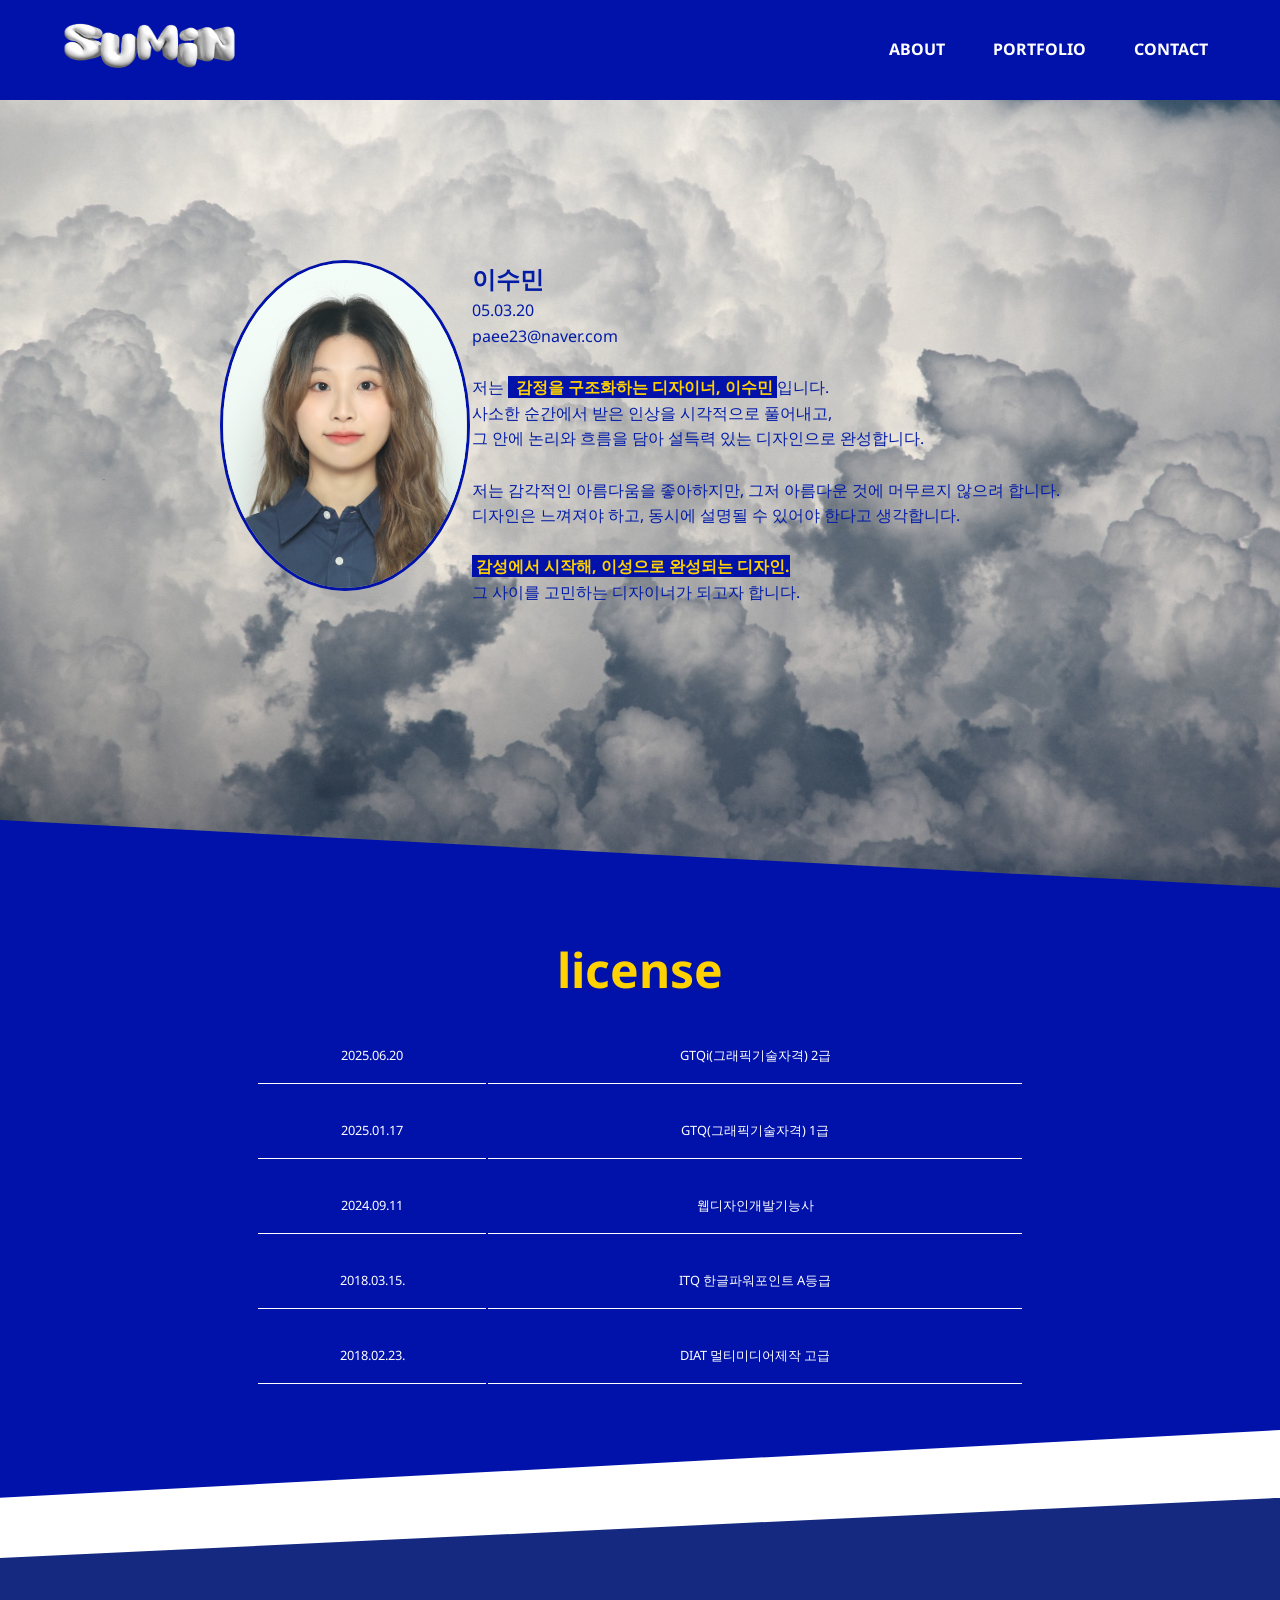
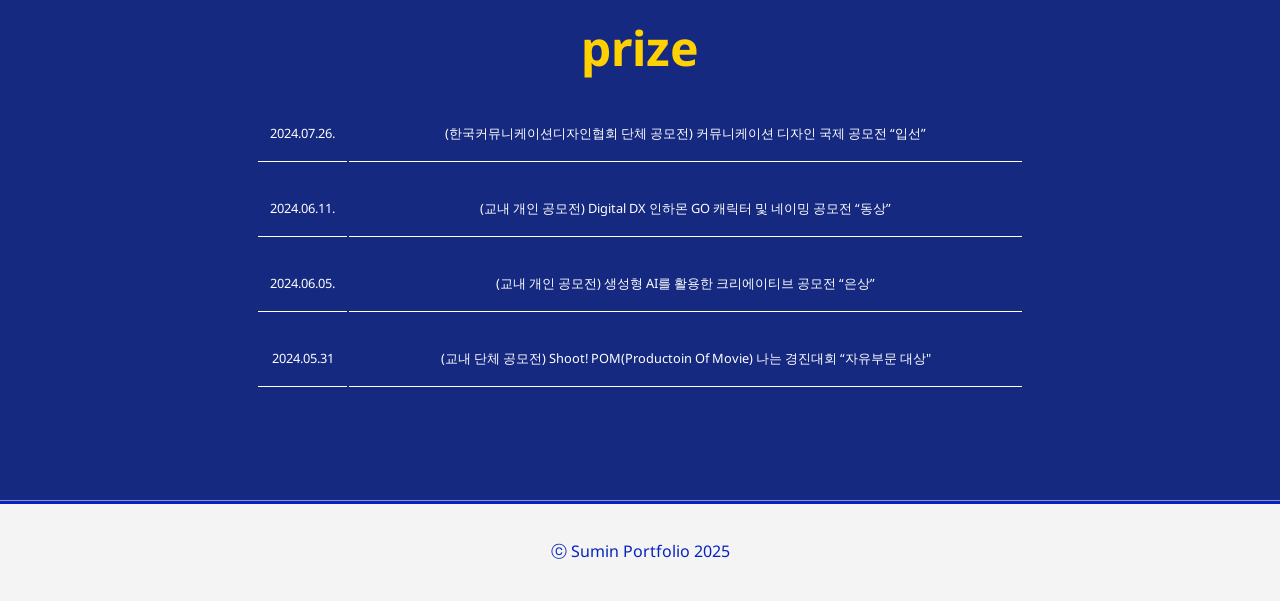
<file: about.html>
<!DOCTYPE html>
<html lang="en">
<head>
    <meta charset="UTF-8">
    <meta name="viewport" content="width=device-width, initial-scale=1.0">
    <title>Sumin Portfolio</title>
    <link href="css/about.css" rel="stylesheet">
    <link rel="preconnect" href="https://fonts.googleapis.com">
    <link rel="preconnect" href="https://fonts.gstatic.com" crossorigin>
    <link href="https://fonts.googleapis.com/css2?family=Allura&family=Carattere&family=Dynalight&family=Fascinate&family=Playfair+Display:ital,wght@0,400..900;1,400..900&display=swap" rel="stylesheet">
    <link rel="preconnect" href="https://fonts.googleapis.com">
    <link rel="preconnect" href="https://fonts.gstatic.com" crossorigin>
    <link href="https://fonts.googleapis.com/css2?family=Allura&family=Carattere&family=Dynalight&family=Fascinate&family=Kaushan+Script&family=Playfair+Display:ital,wght@0,400..900;1,400..900&display=swap" rel="stylesheet">
</head>
<body>
    <header class="header">
        <div class="logo">
            <a href="main.html"><img src="img/logo_01.png" alt="로고"></a>
        </div>
        <nav class="navbar">
            <ul class="menu">
                <li class="menu_m"><a href="#">ABOUT</a>
                    <ul class="submenu">
                        <li><a href="#profile">about me</a></li>
                        <li><a href="#license">license</a></li>
                        <li><a href="#prize">prize</a></li>
                    </ul>
                </li>

                <li class="menu_m"><a href="#">PORTFOLIO</a>
                    <ul class="submenu">
                        <li><a href="poster.html">poster</a></li>
                        <li><a href="video.html">video</a></li>
                        <li><a href="project.html">project</a></li>
                    </ul>
                </li>

                <li class="menu_m"><a href="#">CONTACT</a>
                    <ul class="submenu">
                        <li><a href="#">e-mail</a></li>
                        <li><a href="https://blog.naver.com/paee23">blog</a></li>
                    </ul>
                </li>
            </ul>
        </nav>
    </header>

    <div class="bodywrap">
        <section class="profile" id="profile">
            <div class="prf_box">
                <img src="img/profile_img.jpg" alt="프로필이미지">
                <div class="prf_txt">
                    <h1 class="prf_name">이수민</h1>
                    <p class="prf_tt">05.03.20</p>
                    <p class="prf_tt">paee23@naver.com</p><br>
                    <span class="prf_itro">
                        저는 <b>&nbsp; 감정을 구조화하는 디자이너, 이수민 </b>입니다.<br>
                        사소한 순간에서 받은 인상을 시각적으로 풀어내고,<br>
                        그 안에 논리와 흐름을 담아 설득력 있는 디자인으로 완성합니다.<br><br>
                        저는 감각적인 아름다움을 좋아하지만, 그저 아름다운 것에 머무르지 않으려 합니다.<br>
                        디자인은 느껴져야 하고, 동시에 설명될 수 있어야 한다고 생각합니다.<br><br>
                        <b>&nbsp;감성에서 시작해, 이성으로 완성되는 디자인. </b><br>
                        그 사이를 고민하는 디자이너가 되고자 합니다.<br>
                    </span>
                </div>
            </div>
        </section>


        <section id="license">
            <h2 class="license_title">license</h2>
            <div class="license_txt">
                <table aria-checked="license-table" class="license-table">
                    <tr>
                        <td class="license-date">2025.06.20</td>
                        <td class="license-content">GTQi(그래픽기술자격) 2급</td>
                    </tr>
                    
                    <tr>
                        <td class="license-date">2025.01.17</td>
                        <td class="license-content">GTQ(그래픽기술자격) 1급</td>
                    </tr>

                    <tr>
                        <td class="license-date">2024.09.11</td>
                        <td class="license-content">웹디자인개발기능사</td>
                    </tr>

                    <tr>
                        <td class="license-date">2018.03.15.</td>
                        <td class="license-content">ITQ 한글파워포인트 A등급</td>
                    </tr>

                    <tr>
                        <td class="license-date">2018.02.23.</td>
                        <td class="license-content">DIAT 멀티미디어제작 고급</td>
                    </tr>
                    

                </table>
            </div>
        </section>


        <section class="prize" id="prize">
            <h2 class="prize_title">prize</h2>
            <div class="prize_txt">
                <table aria-checked="prize-table" class="prize-table">
                    <tr>
                        <td class="prize-date">2024.07.26.</td>
                        <td class="prize-content">(한국커뮤니케이션디자인협회 단체 공모전) 커뮤니케이션 디자인 국제 공모전 “입선”</td>
                    </tr>

                    <tr>
                        <td class="prize-date"> 2024.06.11.</td>
                        <td class="prize-content"> (교내 개인 공모전) Digital DX 인하몬 GO 캐릭터 및 네이밍 공모전 “동상”</td>
                    </tr>
                    
                    <tr>
                        <td class="prize-date"> 2024.06.05.</td>
                        <td class="prize-content"> (교내 개인 공모전) 생성형 AI를 활용한 크리에이티브 공모전 “은상”</td>
                    </tr>

                    <tr>
                        <td class="prize-date"> 2024.05.31</td>
                        <td class="prize-content"> (교내 단체 공모전) Shoot! POM(Productoin Of Movie) 나는 경진대회 “자유부문 대상"</td>
                    </tr>

                </table>
            </div>
        </section>
    </div>



    
    <footer>
        <p>ⓒ Sumin Portfolio 2025 </p>
    </footer>

</body>
</html>
</file>
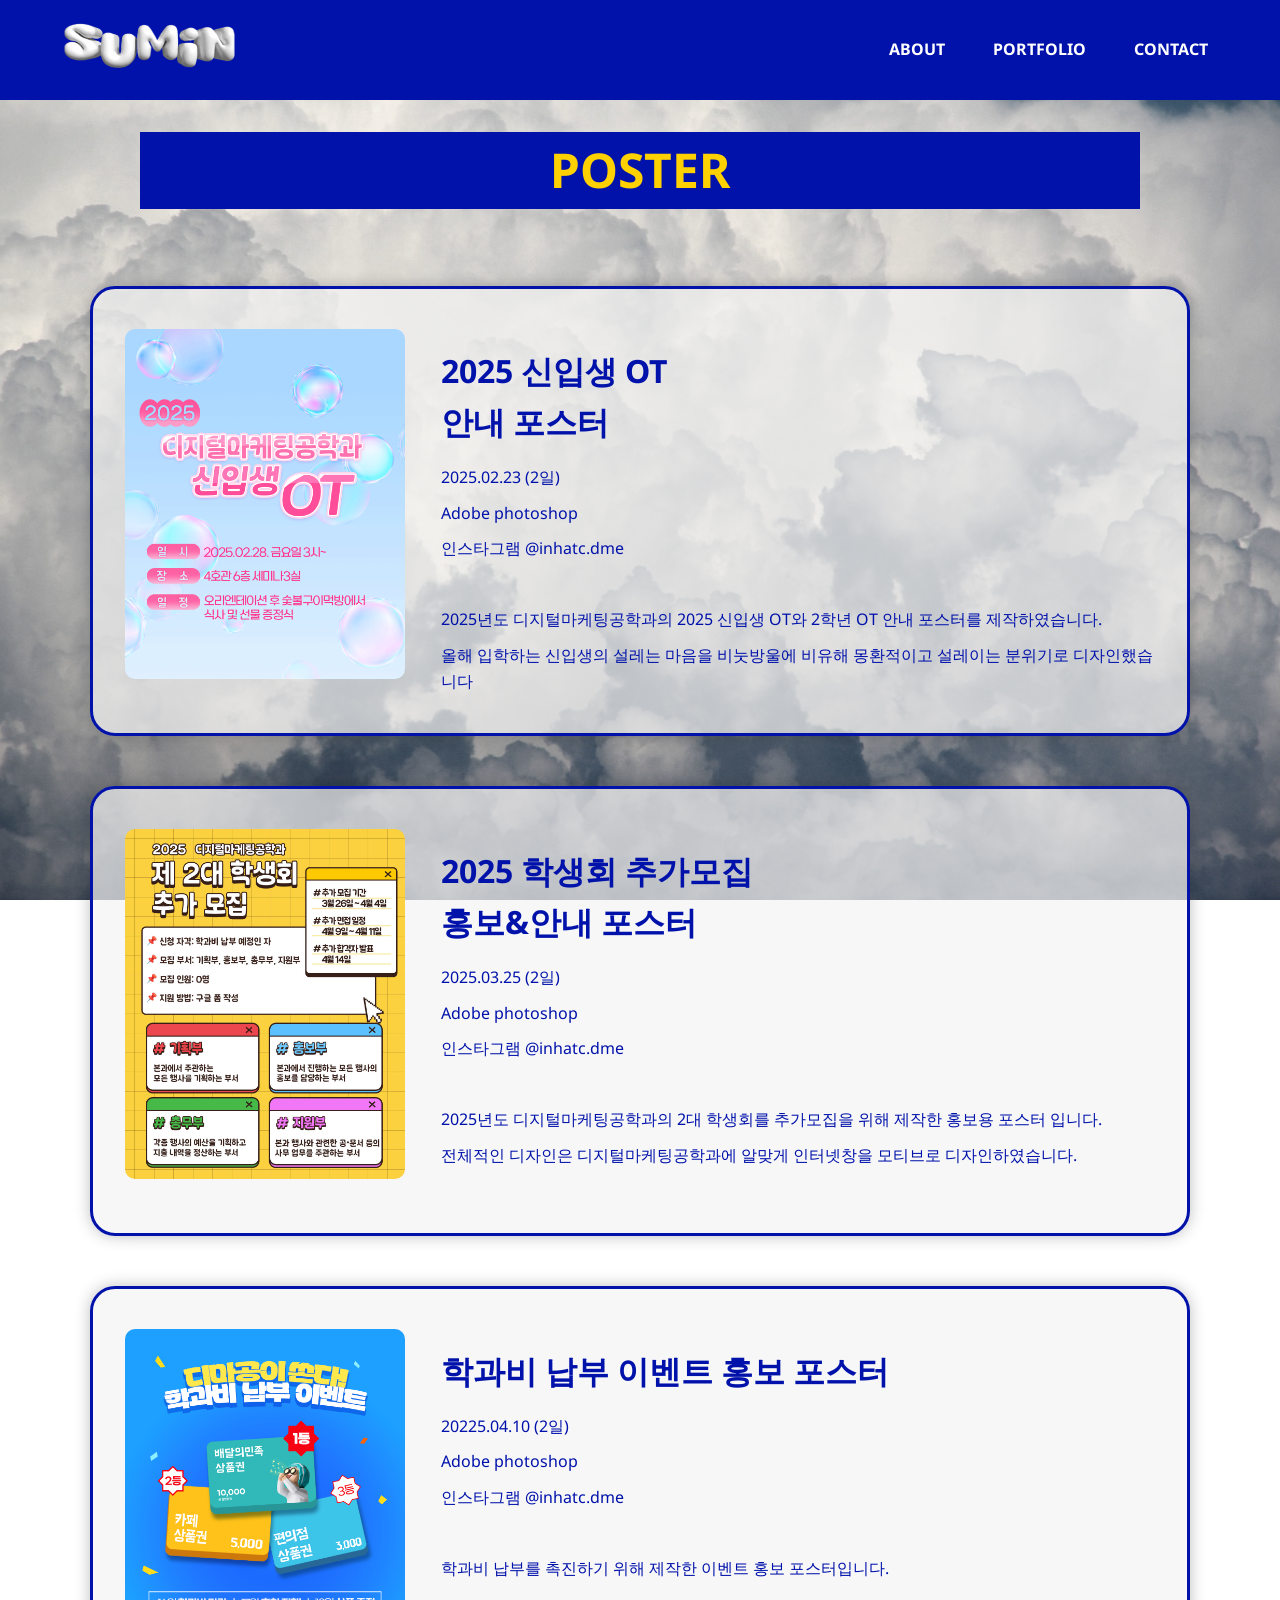
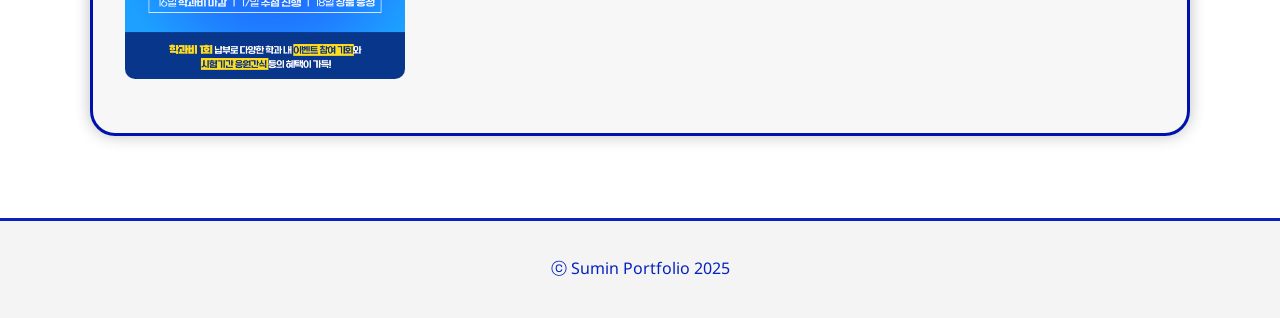
<file: poster.html>
<!DOCTYPE html>
<html lang="ko">
<head>
    <meta charset="UTF-8">
    <meta name="viewport" content="width=device-width, initial-scale=1.0">
    <title>Sumin Portfolio</title>
    <link href="css/poster.css" rel="stylesheet">
    <script src="js/poster.js" defer></script>
    <link rel="preconnect" href="https://fonts.googleapis.com">
    <link rel="preconnect" href="https://fonts.gstatic.com" crossorigin>
    <link href="https://fonts.googleapis.com/css2?family=Allura&family=Carattere&family=Dynalight&family=Fascinate&family=Kaushan+Script&family=Playfair+Display:ital,wght@0,400..900;1,400..900&display=swap" rel="stylesheet">
</head>
<body>
    <header class="header">
        <div class="logo">
            <a href="main.html"><img src="img/logo_01.png" alt="로고"></a>
        </div>
        <nav class="navbar">
            <ul class="menu">
                <li class="menu_m"><a href="about.html">ABOUT</a>
                    <ul class="submenu">
                        <li><a href="about.html">about me</a></li>
                        <li><a href="about.html">license</a></li>
                        <li><a href="about.html">prize</a></li>
                    </ul>
                </li>
                <li class="menu_m"><a href="#">PORTFOLIO</a>
                    <ul class="submenu">
                        <li><a href="poster.html">poster</a></li>
                        <li><a href="video.html">video</a></li>
                        <li><a href="project.html">project</a></li>
                    </ul>
                </li>
                <li class="menu_m"><a href="#">CONTACT</a>
                    <ul class="submenu">
                        <li><a href="#">e-mail</a></li>
                        <li><a href="https://blog.naver.com/paee23">blog</a></li>
                    </ul>
                </li>
            </ul>
        </nav>
    </header>

    <div class="bodywrap">

        <div id="modal" class="modal">
            <img id="modalImg" class="modal-content" />
        </div>

        <section class="design">
            <h2 class="design_title">POSTER</h2><br><br><br>
            <div class="poster_box">
                <div class="poster_main">
                <img class="poster_img" src="img/2025_1st_ot.png">
                <div class="poster_txt">
                    <h4>2025 신입생 OT <br>안내 포스터</h4>
                    <p>2025.02.23 (2일) </p>
                    <p>Adobe photoshop</p>
                    <p>인스타그램 @inhatc.dme</p><br>
                    <span>2025년도 디지털마케팅공학과의 2025 신입생 OT와 2학년 OT 안내 포스터를 제작하였습니다.</span>
                    <span>올해 입학하는 신입생의 설레는 마음을 비눗방울에 비유해 몽환적이고 설레이는 분위기로 디자인했습니다</span>
                </div>
                </div>

                    <div class="poster_hidden">
                    <img src="img/2025_1st_ot.png" alt="추가 이미지1">
                    <img src="img/2025_1st_ot2.png" alt="추가 이미지1">
                    <img src="img/2025_2ed_ot.jpg" alt="추가 이미지1">
                </div>
            </div>   

            <div class="poster_box">
                <div class="poster_main">
                    <img class="poster_img" src="img/2025_mozip.jpg">
                    <div class="poster_txt">
                        <h4>2025 학생회 추가모집<br>홍보&안내 포스터</h4>
                        <p>2025.03.25 (2일) </p>
                        <p> Adobe photoshop</p>
                        <p>인스타그램 @inhatc.dme</p><br>
                        <span>2025년도 디지털마케팅공학과의 2대 학생회를 추가모집을 위해 제작한 홍보용 포스터 입니다.</span>
                        <span>전체적인 디자인은 디지털마케팅공학과에 알맞게 인터넷창을 모티브로 디자인하였습니다.</span>
                    </div>
                </div>

                <div class="poster_hidden">
                    <img src="img/2025_mozip1.jpg" alt="추가 이미지1">
                    <img src="img/2025_mozip2.jpg" alt="추가 이미지2">
                    <img src="img/2025_mozip3.jpg" alt="추가 이미지3">
                    <img src="img/2025_mozip4.jpg" alt="추가 이미지4">
                </div>
            </div>

            <div class="poster_box">
                <div class="poster_main">
                <img class="poster_img" src="img/학과비납부이벤트.png">
                <div class="poster_txt">
                    <h4>학과비 납부 이벤트 홍보 포스터</h4>
                    <p>20225.04.10 (2일)</p>
                    <p> Adobe photoshop</p>
                    <p>인스타그램 @inhatc.dme</p><br>
                    <span>학과비 납부를 촉진하기 위해 제작한 이벤트 홍보 포스터입니다.</span>
                </div>
                </div>
            </div>
        </section>
    </div>

    

    <footer>
        <p>ⓒ Sumin Portfolio 2025 </p>
    </footer>
</body>
</html>
</file>
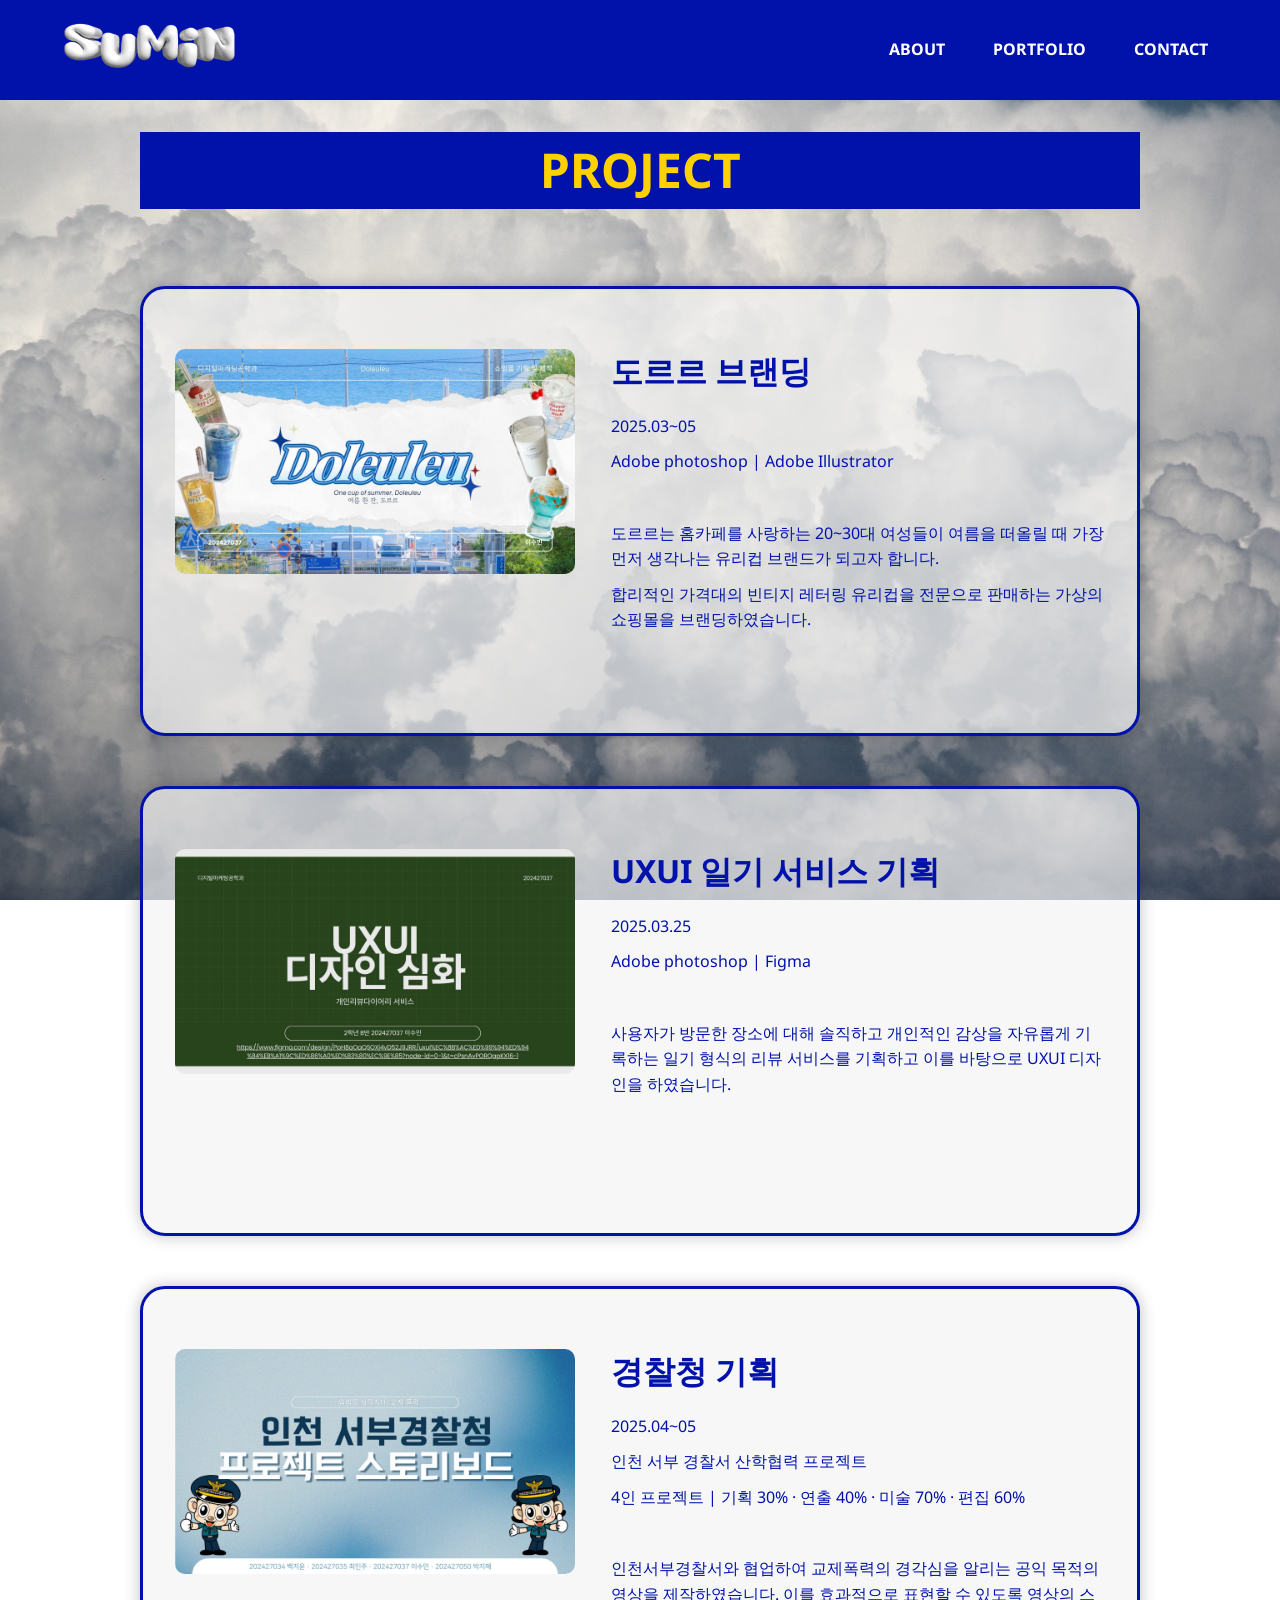
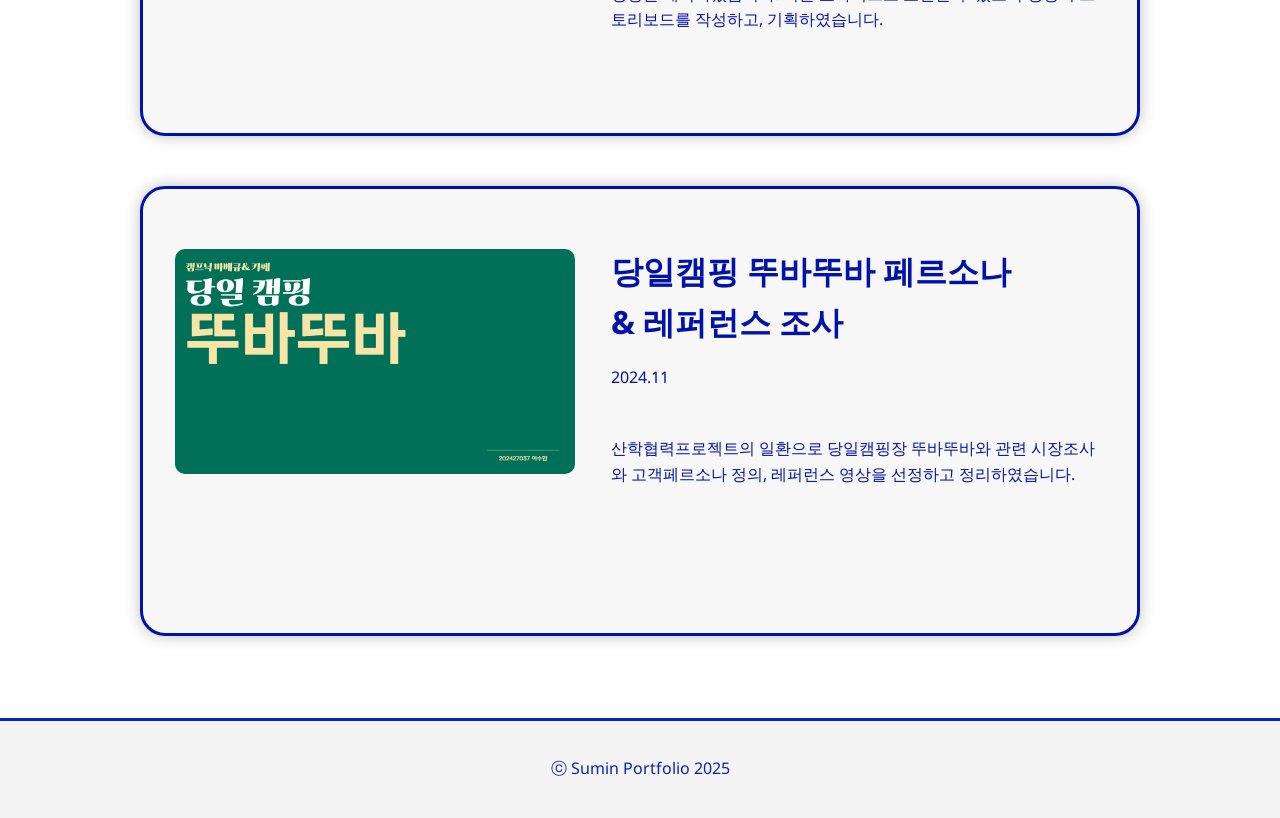
<file: project.html>
<!DOCTYPE html>
<html lang="ko">
<head>
    <meta charset="UTF-8">
    <meta name="viewport" content="width=device-width, initial-scale=1.0">
    <title>Sumin Portfolio</title>
    <link href="css/project.css" rel="stylesheet">
    <script src="js/poster.js" defer></script>
    <link rel="preconnect" href="https://fonts.googleapis.com">
    <link rel="preconnect" href="https://fonts.gstatic.com" crossorigin>
    <link href="https://fonts.googleapis.com/css2?family=Allura&family=Carattere&family=Dynalight&family=Fascinate&family=Kaushan+Script&family=Playfair+Display:ital,wght@0,400..900;1,400..900&display=swap" rel="stylesheet">
</head>
<body>
    <header class="header">
        <div class="logo">
            <a href="main.html"><img src="img/logo_01.png" alt="로고"></a>
        </div>
        <nav class="navbar">
            <ul class="menu">
                <li class="menu_m"><a href="about.html">ABOUT</a>
                    <ul class="submenu">
                        <li><a href="about.html">about me</a></li>
                        <li><a href="about.html">license</a></li>
                        <li><a href="about.html">prize</a></li>
                    </ul>
                </li>
                <li class="menu_m"><a href="#">PORTFOLIO</a>
                    <ul class="submenu">
                        <li><a href="poster.html">poster</a></li>
                        <li><a href="video.html">video</a></li>
                        <li><a href="project.html">project</a></li>
                    </ul>
                </li>
                <li class="menu_m"><a href="#">CONTACT</a>
                    <ul class="submenu">
                        <li><a href="#">e-mail</a></li>
                        <li><a href="https://blog.naver.com/paee23">blog</a></li>
                    </ul>
                </li>
            </ul>
        </nav>
    </header>

    <div class="bodywrap">

        <div id="modal" class="modal">
            <img id="modalImg" class="modal-content">
        </div>

        <section class="design">
            <h2 class="design_title">PROJECT</h2><br><br><br>
           

            <div class="poster_box">
                <div class="poster_main">
                    <img class="poster_img" src="202427037_이수민_B반_쇼핑 (1)/1.jpg">
                    <div class="poster_txt">
                        <h4>도르르 브랜딩</h4>
                        <p>2025.03~05</p>
                        <p>Adobe photoshop |  Adobe Illustrator</p><br>
                        <span>도르르는 홈카페를 사랑하는 20~30대 여성들이 여름을 떠올릴 때 가장 먼저 생각나는 유리컵 브랜드가 되고자 합니다.</span>
                        <span>합리적인 가격대의 빈티지 레터링 유리컵을 전문으로 판매하는 가상의 쇼핑몰을 브랜딩하였습니다.</span>
                    </div>
                </div>

                <div class="poster_hidden">
                    <img src="202427037_이수민_B반_쇼핑 (1)/2.jpg" alt="추가 이미지2">
                    <img src="202427037_이수민_B반_쇼핑 (1)/3.jpg" alt="추가 이미지2">
                    <img src="202427037_이수민_B반_쇼핑 (1)/4.jpg" alt="추가 이미지2">
                    <img src="202427037_이수민_B반_쇼핑 (1)/5.jpg" alt="추가 이미지2">
                    <img src="202427037_이수민_B반_쇼핑 (1)/6.jpg" alt="추가 이미지2">
                    <img src="202427037_이수민_B반_쇼핑 (1)/7.jpg" alt="추가 이미지2">
                    <img src="202427037_이수민_B반_쇼핑 (1)/8.jpg" alt="추가 이미지2">
                    <img src="202427037_이수민_B반_쇼핑 (1)/9.jpg" alt="추가 이미지2">
                    <img src="202427037_이수민_B반_쇼핑 (1)/10.jpg" alt="추가 이미지2">
                    <img src="202427037_이수민_B반_쇼핑 (1)/11.jpg" alt="추가 이미지2">
                    <img src="202427037_이수민_B반_쇼핑 (1)/12.jpg" alt="추가 이미지2">
                    <img src="202427037_이수민_B반_쇼핑 (1)/13.jpg" alt="추가 이미지2">

                </div>
            </div>

            <div class="poster_box">
                <div class="poster_main">
                    <img class="poster_img" src="202427037_이수민_B반_UX/Green and White Modern Minimalist Nature Presentation.jpg">
                    <div class="poster_txt">
                        <h4>UXUI 일기 서비스 기획</h4>
                        <p>2025.03.25</p>
                        <p> Adobe photoshop | Figma </p><br>
                        <span>사용자가 방문한 장소에 대해 솔직하고 개인적인 감상을 자유롭게 기록하는 일기 형식의 리뷰 서비스를 기획하고 이를 바탕으로 UXUI 디자인을 하였습니다. </span>
                    </div>
                </div>

                <div class="poster_hidden">
                    <img src="202427037_이수민_B반_UX/Green and White Modern Minimalist Nature Presentation.jpg" alt="추가 이미지2">
                    <img src="202427037_이수민_B반_UX/Green and White Modern Minimalist Nature Presentation (2).jpg" alt="추가 이미지2">
                    <img src="202427037_이수민_B반_UX/Green and White Modern Minimalist Nature Presentation (3).jpg" alt="추가 이미지2">
                    <img src="202427037_이수민_B반_UX/Green and White Modern Minimalist Nature Presentation (4).jpg" alt="추가 이미지2">
                    <img src="202427037_이수민_B반_UX/Green and White Modern Minimalist Nature Presentation (5).jpg" alt="추가 이미지2">
                    <img src="202427037_이수민_B반_UX/Green and White Modern Minimalist Nature Presentation (6).jpg" alt="추가 이미지2">
                    <img src="202427037_이수민_B반_UX/Green and White Modern Minimalist Nature Presentation (7).jpg" alt="추가 이미지2">
                    <img src="202427037_이수민_B반_UX/Green and White Modern Minimalist Nature Presentation (8).jpg" alt="추가 이미지2">
                    <img src="202427037_이수민_B반_UX/Green and White Modern Minimalist Nature Presentation (9).jpg" alt="추가 이미지2">
                    <img src="202427037_이수민_B반_UX/Green and White Modern Minimalist Nature Presentation (10).jpg" alt="추가 이미지2">
                    <img src="202427037_이수민_B반_UX/Green and White Modern Minimalist Nature Presentation (11).jpg" alt="추가 이미지2">
                    <img src="202427037_이수민_B반_UX/Green and White Modern Minimalist Nature Presentation (12).jpg" alt="추가 이미지2">
                    <img src="202427037_이수민_B반_UX/Green and White Modern Minimalist Nature Presentation (13).jpg" alt="추가 이미지2">
                    <img src="202427037_이수민_B반_UX/Green and White Modern Minimalist Nature Presentation (14).jpg" alt="추가 이미지2">
                    
                </div>
            </div>

           <div class="poster_box">
                <div class="poster_main">
                    <img class="poster_img" src="인천 서부경찰청 프로젝트 스토리보드/1.jpg" alt="경찰청섬네일">
                    <div class="poster_txt">
                        <h4>경찰청 기획</h4>
                        <p>2025.04~05</p>
                        <p>인천 서부 경찰서 산학협력 프로젝트</p>
                        <p>4인 프로젝트 | 기획 30% · 연출 40% · 미술 70% · 편집 60%</p><br>
                        <span>인천서부경찰서와 협업하여 교제폭력의 경각심을 알리는 공익 목적의 영상을 제작하였습니다.
                        이를 효과적으로 표현할 수 있도록 영상의 스토리보드를 작성하고, 기획하였습니다. </span>
                    </div>
                </div>

                <div class="poster_hidden">
                    <img src="인천 서부경찰청 프로젝트 스토리보드/1.jpg" alt="추가 이미지2">
                    <img src="인천 서부경찰청 프로젝트 스토리보드/2.jpg" alt="추가 이미지2">
                    <img src="인천 서부경찰청 프로젝트 스토리보드/3.jpg" alt="추가 이미지2">
                    <img src="인천 서부경찰청 프로젝트 스토리보드/4.jpg" alt="추가 이미지2">
                    <img src="인천 서부경찰청 프로젝트 스토리보드/5.jpg" alt="추가 이미지2">
                    <img src="인천 서부경찰청 프로젝트 스토리보드/6.jpg" alt="추가 이미지2">
                    <img src="인천 서부경찰청 프로젝트 스토리보드/7.jpg" alt="추가 이미지2">
                    <img src="인천 서부경찰청 프로젝트 스토리보드/8.jpg" alt="추가 이미지2">
                    <img src="인천 서부경찰청 프로젝트 스토리보드/9.jpg" alt="추가 이미지2">
                    <img src="인천 서부경찰청 프로젝트 스토리보드/10.jpg" alt="추가 이미지2">
                    <img src="인천 서부경찰청 프로젝트 스토리보드/11.jpg" alt="추가 이미지2">
                    <img src="인천 서부경찰청 프로젝트 스토리보드/12.jpg" alt="추가 이미지2">
                    <img src="인천 서부경찰청 프로젝트 스토리보드/13.jpg" alt="추가 이미지2">
                    <img src="인천 서부경찰청 프로젝트 스토리보드/14.jpg" alt="추가 이미지2">
                    <img src="인천 서부경찰청 프로젝트 스토리보드/15.jpg" alt="추가 이미지2">
                    <img src="인천 서부경찰청 프로젝트 스토리보드/16.jpg" alt="추가 이미지2">
                    <img src="인천 서부경찰청 프로젝트 스토리보드/17.jpg" alt="추가 이미지2">
                    <img src="인천 서부경찰청 프로젝트 스토리보드/18.jpg" alt="추가 이미지2">
                    <img src="인천 서부경찰청 프로젝트 스토리보드/19.jpg" alt="추가 이미지2">
                    <img src="인천 서부경찰청 프로젝트 스토리보드/20.jpg" alt="추가 이미지2">
                    <img src="인천 서부경찰청 프로젝트 스토리보드/21.jpg" alt="추가 이미지2">
                    <img src="인천 서부경찰청 프로젝트 스토리보드/22.jpg" alt="추가 이미지2">
                    <img src="인천 서부경찰청 프로젝트 스토리보드/23.jpg" alt="추가 이미지2">
                    <img src="인천 서부경찰청 프로젝트 스토리보드/24.jpg" alt="추가 이미지2">
                    <img src="인천 서부경찰청 프로젝트 스토리보드/25.jpg" alt="추가 이미지2">

                </div>
            </div>

            <div class="poster_box">
                <div class="poster_main">
                    <img class="poster_img" src="뚜바뚜바/202427027_이수민_뚜바뚜바페르소나_-이미지-0.jpg" alt="뚜바뚜바섬네일">
                    <div class="poster_txt">
                        <h4>당일캠핑 뚜바뚜바 페르소나 <br> & 레퍼런스 조사</h4>
                        <p>2024.11</p><br>
                        <span>산학협력프로젝트의 일환으로 당일캠핑장 뚜바뚜바와 관련 시장조사와 고객페르소나 정의, 레퍼런스 영상을 선정하고 정리하였습니다.</span>

                    </div>
                </div>

                <div class="poster_hidden">
                    <img src="뚜바뚜바/202427027_이수민_뚜바뚜바페르소나_-이미지-0.jpg" alt="뚜바뚜바프로젝트">
                    <img src="뚜바뚜바/202427027_이수민_뚜바뚜바페르소나_-이미지-1.jpg" alt="뚜바뚜바프로젝트">
                    <img src="뚜바뚜바/202427027_이수민_뚜바뚜바페르소나_-이미지-2.jpg" alt="뚜바뚜바프로젝트">
                    <img src="뚜바뚜바/202427027_이수민_뚜바뚜바페르소나_-이미지-3.jpg" alt="뚜바뚜바프로젝트">
                    <img src="뚜바뚜바/202427027_이수민_뚜바뚜바페르소나_-이미지-4.jpg" alt="뚜바뚜바프로젝트">
                    <img src="뚜바뚜바/202427027_이수민_뚜바뚜바페르소나_-이미지-5.jpg" alt="뚜바뚜바프로젝트">
                    <img src="뚜바뚜바/202427027_이수민_뚜바뚜바페르소나_-이미지-6.jpg" alt="뚜바뚜바프로젝트">
                    <img src="뚜바뚜바/202427027_이수민_뚜바뚜바페르소나_-이미지-7.jpg" alt="뚜바뚜바프로젝트">
                    <img src="뚜바뚜바/202427027_이수민_뚜바뚜바페르소나_-이미지-8.jpg" alt="뚜바뚜바프로젝트">
                    <img src="뚜바뚜바/202427027_이수민_뚜바뚜바페르소나_-이미지-9.jpg" alt="뚜바뚜바프로젝트">
                    <img src="뚜바뚜바/202427027_이수민_뚜바뚜바페르소나_-이미지-10.jpg" alt="뚜바뚜바프로젝트">
                    <img src="뚜바뚜바/202427027_이수민_뚜바뚜바페르소나_-이미지-11.jpg" alt="뚜바뚜바프로젝트">
                    <img src="뚜바뚜바/202427027_이수민_뚜바뚜바페르소나_-이미지-12.jpg" alt="뚜바뚜바프로젝트">
                    <img src="뚜바뚜바/202427027_이수민_뚜바뚜바페르소나_-이미지-13.jpg" alt="뚜바뚜바프로젝트">
                    <img src="뚜바뚜바/202427027_이수민_뚜바뚜바페르소나_-이미지-14.jpg" alt="뚜바뚜바프로젝트">
                    <img src="뚜바뚜바/202427027_이수민_뚜바뚜바페르소나_-이미지-15.jpg" alt="뚜바뚜바프로젝트">
                    <img src="뚜바뚜바/202427027_이수민_뚜바뚜바페르소나_-이미지-16.jpg" alt="뚜바뚜바프로젝트">
                    <img src="뚜바뚜바/202427027_이수민_뚜바뚜바페르소나_-이미지-17.jpg" alt="뚜바뚜바프로젝트">
                    <img src="뚜바뚜바/202427027_이수민_뚜바뚜바페르소나_-이미지-18.jpg" alt="뚜바뚜바프로젝트">
                    <img src="뚜바뚜바/202427027_이수민_뚜바뚜바페르소나_-이미지-19.jpg" alt="뚜바뚜바프로젝트">
                    <img src="뚜바뚜바/202427027_이수민_뚜바뚜바페르소나_-이미지-20.jpg" alt="뚜바뚜바프로젝트">
                    <img src="뚜바뚜바/202427027_이수민_뚜바뚜바페르소나_-이미지-21.jpg" alt="뚜바뚜바프로젝트">
                    <img src="뚜바뚜바/202427027_이수민_뚜바뚜바페르소나_-이미지-22.jpg" alt="뚜바뚜바프로젝트">

                </div>
            </div>
          
        </section>
    </div>

    

   <footer>
        <p>ⓒ Sumin Portfolio 2025 </p>
    </footer>
</body>
</html>
</file>
<file: css/about.css>
@charset "utf-8";
@import url(https://fonts.googleapis.com/css2?family=Noto+Sans:ital,wght@0,100..900;1,100..900&display=swap);
* {
    margin: 0;
    padding: 0; /* padding: 0 auto; → padding: 0; */
    box-sizing: border-box;
    list-style: none;
    font-family: "Noto Sans", sans-serif;
    text-decoration: none;
}

.noto-sans {
    font-family: "Noto Sans", sans-serif;
    font-optical-sizing: auto;
    font-weight: 400; /* font-weight: weight; → font-weight: 400; */
    font-style: normal;
}

.dynalight-regular {
    font-family: "Dynalight", cursive;
    font-weight: 400;
    font-style: normal;
}

.kaushan-script-regular {
    font-family: "Kaushan Script", cursive;
    font-weight: 400;
    font-style: normal;
}

body {
    color: #031CA6;
    line-height: 1.6;
    /* background-color: #f2f2f2; */

    background-image: url('../img/clouds_002.png'); /* 이미지 경로를 원하는 것으로 변경 */
    background-position: center;
    background-repeat: no-repeat;
    background-size: cover;
    background-attachment: fixed;
}

.header {
    display: flex;
    justify-content: space-between;
    align-items: center;
    background: #0112AB;
    height: 100px;
    width: 100%;
    color: #b7d9ff;
    padding: 0rem 3rem;
    z-index: 1;
}

.logo {
    font-size: 1.5rem;
    font-weight: bold;
}

.navbar .menu {
    display: flex;
    margin: 0;
    padding: 0;
}

.navbar a {
    display: block;
    color: #ffffff;
    text-decoration: none;
    font-size: 1rem;
    font-weight: bold;
}

.navbar a:hover {
    color: #FFD101;
}

.menu_m {
    position: relative;
    text-align: center;
    padding: 1.5rem;
    z-index: 1;
}

.submenu {
    display: none;
    position: absolute;
    left: 0;
    background-color: #f2f2f2;
    min-width: 180px;
    top: 100%;
}

.submenu li {
    border-bottom: 1px solid #0622BF;
}

.submenu li a {
    color: #0622BF;
    padding: 10px;
    text-decoration: none;
    font-weight: normal;
    font-size: 0.875rem;
}

.submenu li a:hover {
    background-color: #FFD101;
    color: #0622BF;
    font-weight: bold;
}

.menu_m:hover .submenu {
    display: block;
}

.bodywrap {
    width: 100%;
    /* background-color: #f2f2f2; */
    position: relative;
}


section{
    width: 100%;
}

.profile{
    width: 100%;
    height: 80vh;
    display: block;
    position: relative;
}

.prf_box{
    max-width: 1000px;
    width: 100%;
    margin: 0 auto;
    padding: 10rem 5rem;
    position: relative;
}

.prf_box img{
    float: left;
    display: block;
    width: 250px;
    height: auto;
    border-radius: 50%;
    border: 3px solid #0112AB;
}

.prf_txt{
    float: right;
    display: block;
    font-size: 1rem;
}

.prf_itro b{
    background-color: #0112AB;
    color: #FFD101;
}


/* .license{
    width: 100%;
    height: 50vh;
    display: block;
}
 */

.license_txt{
    max-width: 800px;
    width: 100%;
    margin: 0 auto;
    padding: 0 1rem;
}



#license{
    background:#0112AB;
    padding: 7rem 0;
    clip-path: polygon(0 0, 100% 10%, 100% 90%, 0 100%);
    -webkit-clip-path: polygon(0 0, 100% 10%, 100% 90%, 0 100%);
    text-align: center;
}

#license h2{
    color: #FFD101;
    font-size: 3rem;
}

.license-table{
    color: #ffffff;
    width: 100%;
    justify-content: center;
}

.license-table td{
    border-bottom: 1px solid #fff;
}

.license-table td:hover{
    color: #FFD101;
    font-weight: bold;
}


.license-table td{
    line-height: 3.5rem;
    /* display: block; */
}

.license-date,
.license-content
{
    font-size: 0.8rem;
    padding-top: 1rem;
    text-align: center;
}



.prize{
    width: 100%;
    height: auto;
    display: block;
}

.prize_txt{
    max-width: 800px;
    width: 100%;
    margin: 0 auto;
    padding: 0 1rem;
    
}

.prize{
    background:#152980;
    padding: 7rem 0;
/*     clip-path: polygon(0 0, 100% 10%, 100% 90%, 0 100%);
    -webkit-clip-path: polygon(0 0, 100% 10%, 100% 90%, 0 100%); */
    clip-path: polygon(100% 0, 0% 10%, 0% 100%, 100% 100%);
    -webkit-clip-path: polygon(100% 0, 0% 10%, 0% 100%, 100% 100%);
    text-align: center;
}

.prize h2{
    color: #FFD101;
    font-size: 3rem;
    text-align: center;
}

.prize-table{
    color: #ffffff;
    width: 100%;
    justify-content: center;
}

.prize-table td{
    border-bottom: 1px solid #fff;
}

.prize-table td:hover{
    color: #FFD101;
    font-weight: bold;
}


.prize-table td{
    line-height: 3.5rem;
    /* display: block; */
}

.prize-date,
.prize-content
{
    font-size: 0.8rem;
    padding-top: 1rem;
    text-align: center;
}


footer{
    display: flex;
    text-align: center;
    align-items: center;
    justify-content: center;
    gap: 30px;
    padding: 2rem;
    background-color: #f4f4f4;
    position: relative;
    color: #0622BF;
    height: 100px;
    border-top: 3px solid #0622BF;
}

footer p{
    margin: 0;
    cursor: pointer;
}

footer p:hover{
    font-weight: bold;
}


/* .content{
    margin-left: 25%;
    margin-right: 25%;
}

h2{
    margin-bottom: 15px;
}

.content img{
    float: right;
    padding: 20px;
}

h4{
    margin-bottom: 15px;
}

.content span{
    font-size: 1.1rem;
    color: #303030;
}

.content span p{
    margin-bottom: 20px;
} */
</file>
<file: css/poster.css>
@charset "utf-8";
@import url(https://fonts.googleapis.com/css2?family=Noto+Sans:ital,wght@0,100..900;1,100..900&display=swap);
* {
    margin: 0;
    padding: 0; /* padding: 0 auto; → padding: 0; */
    box-sizing: border-box;
    list-style: none;
    font-family: "Noto Sans", sans-serif;
    text-decoration: none;
}

.noto-sans {
    font-family: "Noto Sans", sans-serif;
    font-optical-sizing: auto;
    font-weight: 400; /* font-weight: weight; → font-weight: 400; */
    font-style: normal;
}

.dynalight-regular {
    font-family: "Dynalight", cursive;
    font-weight: 400;
    font-style: normal;
}

.kaushan-script-regular {
    font-family: "Kaushan Script", cursive;
    font-weight: 400;
    font-style: normal;
}

body {
    color: #031CA6;
    line-height: 1.6;
    /* background-color: #f2f2f2; */

    background-image: url('../img/clouds_002.png'); /* 이미지 경로를 원하는 것으로 변경 */
    background-position: center;
    background-repeat: no-repeat;
    background-size: cover;
    background-attachment: fixed;
}

.header {
    display: flex;
    justify-content: space-between;
    align-items: center;
    background: #0112AB;
    height: 100px;
    width: 100%;
    color: #b7d9ff;
    padding: 0rem 3rem;
    z-index: 1;
}

.logo {
    font-size: 1.5rem;
    font-weight: bold;
}

.navbar .menu {
    display: flex;
    margin: 0;
    padding: 0;
}

.navbar a {
    display: block;
    color: #ffffff;
    text-decoration: none;
    font-size: 1rem;
    font-weight: bold;
}

.navbar a:hover {
    color: #FFD101;
}

.menu_m {
    position: relative;
    text-align: center;
    padding: 1.5rem;
    z-index: 1;
}

.submenu {
    display: none;
    position: absolute;
    left: 0;
    background-color: #f2f2f2;
    min-width: 180px;
    top: 100%;
}

.submenu li {
    border-bottom: 1px solid #0622BF;
}

.submenu li a {
    color: #0622BF;
    padding: 10px;
    text-decoration: none;
    font-weight: normal;
    font-size: 0.875rem;
}

.submenu li a:hover {
    background-color: #FFD101;
    color: #0622BF;
    font-weight: bold;
}

.menu_m:hover .submenu {
    display: block;
}

.bodywrap {
    width: 100%;
    /* background-color: #f2f2f2; */
    position: relative;
}

section {
    width: 100%;
}


.modal {
    display: none;
    position: fixed;
    top: 0;
    left: 0;
    width: 100%;
    height: 100%;
    background-color: rgba(0,0,0,0.5);
    z-index: 9999;
    cursor: pointer;
    align-items: center;
    justify-content: center;
}

.modal-content {
    max-width: 80%;
    max-height: 80%;
    display: block;
    margin: 0 auto;
    background: #fff;
    border-radius: 8px;
    box-shadow: 0 4px 20px rgba(0,0,0,0.2);
    object-fit: contain;
    animation: zoomIn 0.3s ease;
}

@keyframes zoomIn {
    from { transform: scale(0.9); opacity: 0; }
    to { transform: scale(1); opacity: 1; }
}



.design {
    width: 100%;
    min-height: 80vh; 
    /* background-color: #f4f4f4; */
    position: relative;
    padding: 2rem 0;
}

.design h2 {
    padding-top: 50px;
    text-align: center;
    color: #FFD101;
    font-size: 3rem;
    width: 1000px;
    background-color: #0112AB;
    margin: 0 auto;
    padding: 0%;
}

.poster_box {
    max-width: 1100px;
    min-height: 450px;
    width: 100%;
    margin: 0 auto 50px;
    padding: 2.5rem 2rem; 
    border: 3px solid #0112AB;
    border-radius: 25px; 
    display: flex; 
    /* align-items: center; */
    gap: 2rem;
    background: rgba(244, 244, 244, 0.7);
    box-shadow: 0 0px 15px rgba(43, 43, 43, 0.3);

    overflow: hidden; 
    transition: max-height 0.7s cubic-bezier(.4,2,.6,1), box-shadow 0.4s, transform 0.4s; 
    cursor: pointer;
    flex-direction: column;
    max-height: 340px;
}

.poster_main {
  display: flex;
  flex-direction: row;
  align-items: flex-start;
  gap: 36px;
}

.hidden_img {
    max-height: 0; 
    opacity: 0;
    transition: all 0.5s ease;
}

.hidden_img img {
    width: 280px;
    height: auto;
    margin-top: 1rem;
    border-radius: 10px;
}

.poster_hidden {
/*     max-height: 0; 
    opacity: 0;
    transition: all 0.5s ease; */
    display: flex;
    flex-direction: row;
    gap: 24px;
    justify-content: flex-start;
    align-items: flex-start;
    padding-top: 28px;
    opacity: 0;
    max-height: 0;
    transition: max-height 0.7s cubic-bezier(.4,2,.6,1), opacity 0.4s;
}

.poster_hidden img {
    width: 140px;
    height: auto;
    margin-top: 1rem;
    border-radius: 10px;
    object-fit: cover;
    display: block;
    transition: transform 0.3s ease; 
}

.poster_hidden img:hover {
  transform: scale(1.2) translateY(-20px); 
  position: relative; 
  z-index: 10; 
}

.poster_img {
    width: 280px;
    height: auto;
    /* border: 3px solid #FFD101; */
    flex-shrink: 0;
    border-radius: 10px;
    object-fit: cover;
    flex-shrink: 0;
}

.poster_img:hover {
    box-shadow: 0 10px 15px -5px rgba(0, 0, 0, 0.8);
    background: rgba(0, 0, 0, 0.4);
    transform: translateY(-20px); 
}

.poster_box:hover .hidden_img {
    max-height: 500px; /* 이미지 높이에 맞게 조정 */
    opacity: 1;
}

.poster_box:hover .poster_hidden {
    max-height: 800px; /* 이미지 높이에 맞게 조정 */
    opacity: 1;
}

.poster_box:hover {
   max-height: 700px; /* 확장 시 충분히 크게 */
    box-shadow: 0 10px 32px rgba(0,0,0,0.14);
    transform: translateY(-10px);
}




.poster_txt {
/*     font-size: 1rem;
    padding: 1rem;
    flex: 1;
    color: #0112AB; */

    flex: 1;
    color: #0112AB;
    font-size: 1rem;
    padding: 1rem 0;
    display: flex;
    flex-direction: column;
    gap: 10px;
}

.poster_txt h4 {
    font-size: 2rem;
    margin-bottom: 8px;
}

footer {
    display: flex;
    text-align: center;
    align-items: center;
    justify-content: center;
    gap: 30px;
    padding: 2rem;
    background-color: #f4f4f4;
    color: #0622BF;
    height: 100px;
    border-top: 3px solid #0622BF;
    width: 100%;
    /* top: 100px; 제거 */
}

footer p {
    margin: 0;
    cursor: pointer;
}

footer p:hover {
    font-weight: bold;
}
</file>
<file: css/project.css>
@charset "utf-8";
@import url(https://fonts.googleapis.com/css2?family=Noto+Sans:ital,wght@0,100..900;1,100..900&display=swap);
* {
    margin: 0;
    padding: 0; /* padding: 0 auto; → padding: 0; */
    box-sizing: border-box;
    list-style: none;
    font-family: "Noto Sans", sans-serif;
    text-decoration: none;
}

.noto-sans {
    font-family: "Noto Sans", sans-serif;
    font-optical-sizing: auto;
    font-weight: 400; /* font-weight: weight; → font-weight: 400; */
    font-style: normal;
}

.dynalight-regular {
    font-family: "Dynalight", cursive;
    font-weight: 400;
    font-style: normal;
}

.kaushan-script-regular {
    font-family: "Kaushan Script", cursive;
    font-weight: 400;
    font-style: normal;
}

body {
    color: #031CA6;
    line-height: 1.6;
    /* background-color: #f2f2f2; */

    background-image: url('../img/clouds_002.png'); /* 이미지 경로를 원하는 것으로 변경 */
    background-position: center;
    background-repeat: no-repeat;
    background-size: cover;
    background-attachment: fixed;
}

.header {
    position: sticky;
    display: flex;
    justify-content: space-between;
    align-items: center;
    background: #0112AB;
    height: 100px;
    width: 100%;
    color: #b7d9ff;
    padding: 0rem 3rem;
    z-index: 1;
}

.logo {
    font-size: 1.5rem;
    font-weight: bold;
}

.navbar .menu {
    display: flex;
    margin: 0;
    padding: 0;
}

.navbar a {
    display: block;
    color: #ffffff;
    text-decoration: none;
    font-size: 1rem;
    font-weight: bold;
}

.navbar a:hover {
    color: #FFD101;
}

.menu_m {
    position: relative;
    text-align: center;
    padding: 1.5rem;
    z-index: 1;
}

.submenu {
    display: none;
    position: absolute;
    left: 0;
    background-color: #f2f2f2;
    min-width: 180px;
    top: 100%;
}

.submenu li {
    border-bottom: 1px solid #0622BF;
}

.submenu li a {
    color: #0622BF;
    padding: 10px;
    text-decoration: none;
    font-weight: normal;
    font-size: 0.875rem;
}

.submenu li a:hover {
    background-color: #FFD101;
    color: #0622BF;
    font-weight: bold;
}

.menu_m:hover .submenu {
    display: block;
}

.bodywrap {
    width: 100%;
    /* background-color: #f2f2f2; */
    position: relative;
}

section {
    width: 100%;
}


.modal {
    display: none;
    position: fixed;
    top: 0;
    left: 0;
    width: 100%;
    height: 100%;
    background-color: rgba(0,0,0,0.5);
    z-index: 9999;
    cursor: pointer;
    align-items: center;
    justify-content: center;
}

.modal-content {
    max-width: 80%;
    max-height: 80%;
    display: block;
    margin: 0 auto;
    background: #fff;
    border-radius: 8px;
    box-shadow: 0 4px 20px rgba(0,0,0,0.2);
    object-fit: contain;
    animation: zoomIn 0.3s ease;
}

@keyframes zoomIn {
    from { transform: scale(0.9); opacity: 0; }
    to { transform: scale(1); opacity: 1; }
}



.design {
    width: 100%;
    min-height: 80vh; 
    /* background-color: #f4f4f4; */
    position: relative;
    padding: 2rem 0;
}

.design h2 {
    padding-top: 50px;
    text-align: center;
    color: #FFD101;
    font-size: 3rem;
    width: 1000px;
    background-color: #0112AB;
    margin: 0 auto;
    padding: 0%;
}

.poster_box {
    display: grid;
    grid-template-rows: auto 0fr;
    max-width: 1000px;
    min-height: 450px;
    width: 100%;
    margin: 0 auto 50px;
    padding: 2.5rem 2rem; 
    border: 3px solid #0112AB;
    border-radius: 25px; 
    /* display: flex;  */
    /* align-items: center; */
    gap: 1rem;
    background: rgba(244, 244, 244, 0.7);
    box-shadow: 0 0px 15px rgba(43, 43, 43, 0.3);

    overflow: hidden; 
    /* transition: max-height 0.7s cubic-bezier(.4,2,.6,1), box-shadow 0.4s, transform 0.4s;  */
    transition: max-height 1.5s cubic-bezier(.4,2,.6,1), box-shadow 0.6s, transform 1.5s;
    cursor: pointer;
    flex-direction: column;
    max-height: none;
}

.poster_main {
  display: flex;
  flex-direction: row;
  align-items: flex-start;
  gap: 36px;
  min-height: 0; 
  overflow: hidden;
  margin-bottom: 0;
  padding-bottom: 0;
}

.hidden_img {
    max-height: 0; 
    opacity: 0;
    transition: all 0.5s ease;
}

.hidden_img img {
    width: 280px;
    height: auto;
    margin-top: 1rem;
    border-radius: 10px;
}

.poster_hidden {
/*     max-height: 0; 
    opacity: 0;
    transition: all 0.5s ease; */
    display: grid;
    grid-template-columns: repeat(4, 1fr); 
    flex-direction: row;
    gap: 20px;
    justify-content: flex-start;
    align-items: flex-start;
    padding-top: 2px;
    margin-top: 0;
    opacity: 0;
    max-height: 0;
    transition: max-height 0.7s cubic-bezier(.4,2,.6,1), opacity 0.4s;
    
}

.poster_hidden img {
    width: 100%;
    height: auto;
    margin-top: 1rem;
    border-radius: 10px;
    object-fit: cover;
    display: block;
    transition: transform 0.3s ease; 
    margin-top: 0;
}

.poster_hidden img:hover {
  transform: scale(1.2) translateY(-20px); 
  position: relative; 
  z-index: 10; 
}

.poster_img {
    margin-top: 20px;
    width: 400px;
    height: auto;
    /* border: 3px solid #FFD101; */
    flex-shrink: 0;
    border-radius: 10px;
    object-fit: cover;
    flex-shrink: 0;
}

/* .poster_img:hover {
    box-shadow: 0 10px 15px -5px rgba(0, 0, 0, 0.8);
    background: rgba(0, 0, 0, 0.4);
    transform: translateY(-20px); 
} */

.poster_box:hover .hidden_img {
    max-height: 500px; /* 이미지 높이에 맞게 조정 */
    opacity: 1;
}

.poster_box:hover .poster_hidden {
    max-height: 800px; /* 이미지 높이에 맞게 조정 */
    opacity: 1;
}

.poster_box:hover {
   max-height: 1200px; /* 확장 시 충분히 크게 */
    box-shadow: 0 10px 32px rgba(0,0,0,0.14);
    transform: translateY(-10px);
    grid-template-rows: auto 1fr;
}




.poster_txt {
/*     font-size: 1rem;
    padding: 1rem;
    flex: 1;
    color: #0112AB; */

    flex: 1;
    color: #0112AB;
    font-size: 1rem;
    padding: 1rem 0;
    display: flex;
    flex-direction: column;
    gap: 10px;
}

.poster_txt h4 {
    font-size: 2rem;
    margin-bottom: 8px;
}

footer {
    display: flex;
    text-align: center;
    align-items: center;
    justify-content: center;
    gap: 30px;
    padding: 2rem;
    background-color: #f4f4f4;
    color: #0622BF;
    height: 100px;
    border-top: 3px solid #0622BF;
    width: 100%;
    /* top: 100px; 제거 */
}

footer p {
    margin: 0;
    cursor: pointer;
}

footer p:hover {
    font-weight: bold;
}
</file>
